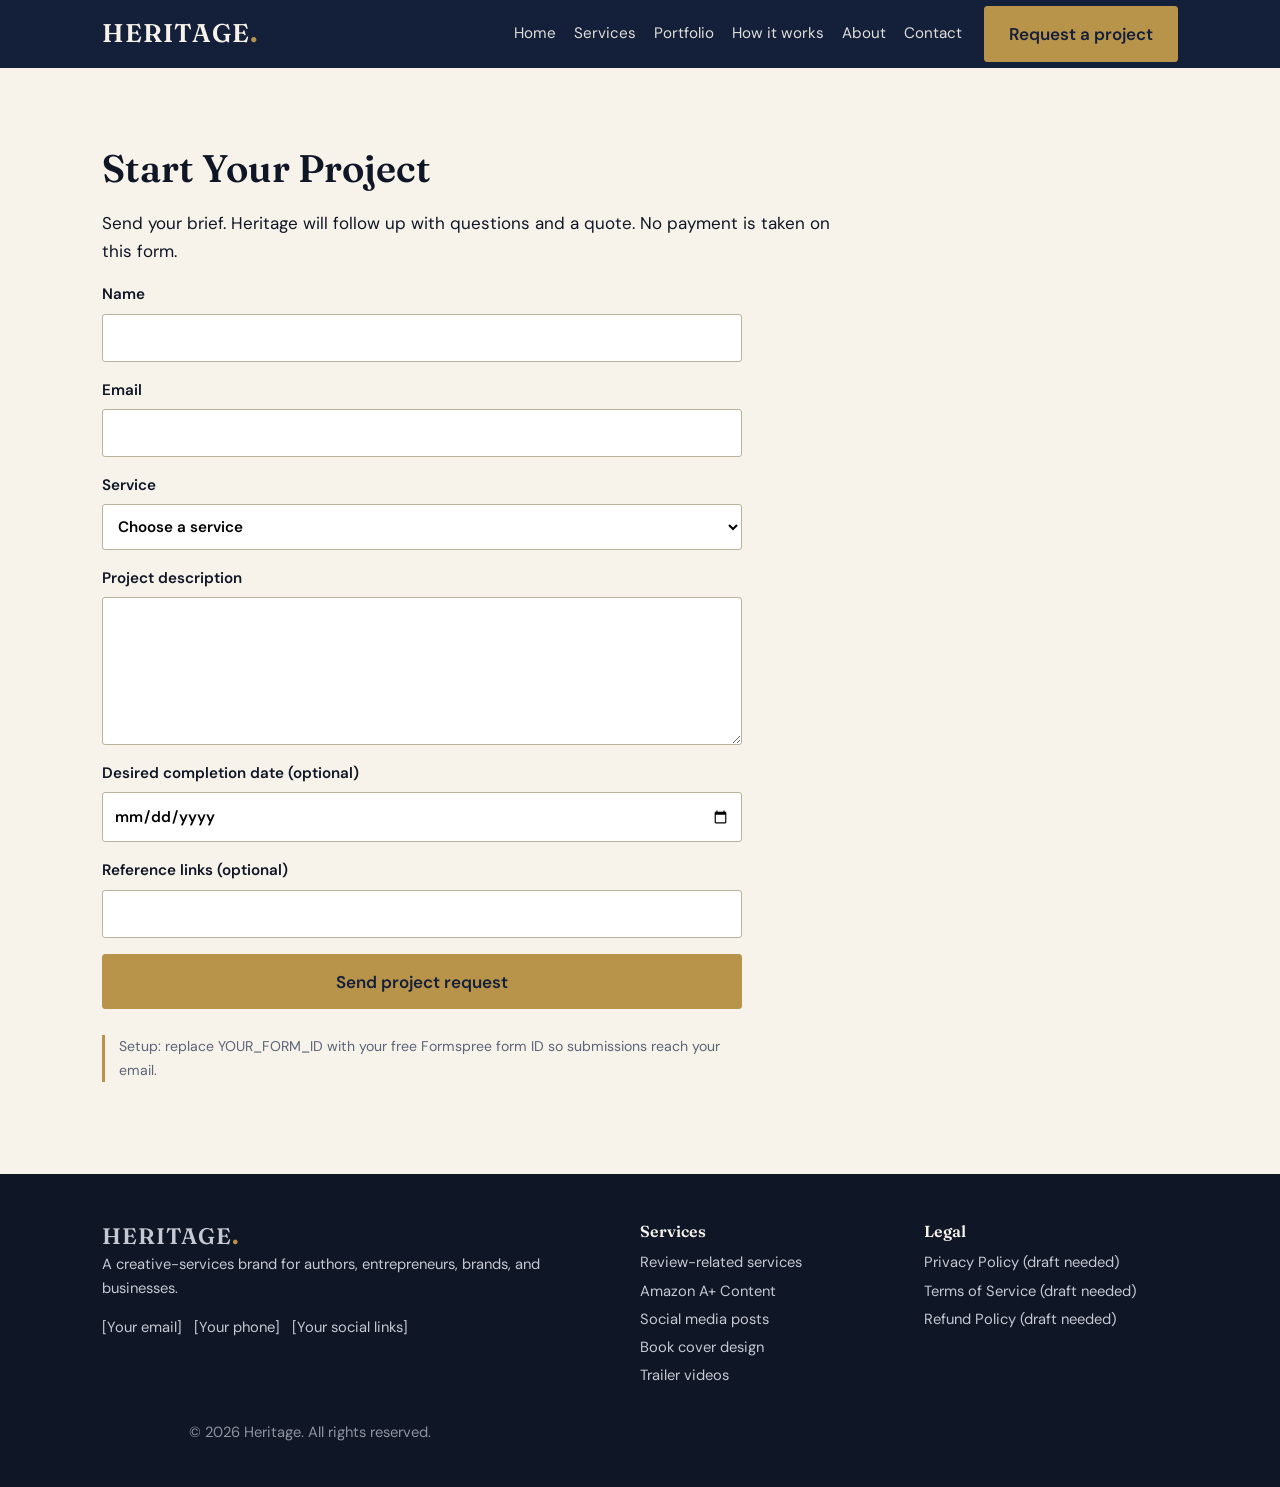
<file: contact.html>
<!doctype html><html lang="en"><head><title>Start a Project | Heritage</title><meta name="description" content="Send Heritage a project request for book covers, social media posts, Amazon A+ Content, trailer videos, or review-related services."><meta charset="utf-8"><meta name="viewport" content="width=device-width,initial-scale=1"><link rel="preconnect" href="https://fonts.googleapis.com"><link rel="preconnect" href="https://fonts.gstatic.com" crossorigin><link href="https://fonts.googleapis.com/css2?family=DM+Sans:wght@400;600&family=Fraunces:wght@600&display=swap" rel="stylesheet"><link rel="stylesheet" href="styles.css"><link rel="icon" href="data:image/svg+xml,%3Csvg xmlns=%27http://www.w3.org/2000/svg%27 viewBox=%270 0 100 100%27%3E%3Crect width=%27100%27 height=%27100%27 fill=%27%2314203a%27/%3E%3Ctext x=%2750%27 y=%2774%27 font-size=%2770%27 text-anchor=%27middle%27 fill=%27%23b8934a%27 font-family=%27serif%27%3EH%3C/text%3E%3C/svg%3E"></head><body><header><div class="wrap"><a class="logo" href="index.html">HERITAGE<b>.</b></a><nav aria-label="Main"><a href="index.html">Home</a><a href="index.html#services">Services</a><a href="index.html#portfolio">Portfolio</a><a href="index.html#how">How it works</a><a href="index.html#about">About</a><a href="contact.html">Contact</a></nav><a class="btn" href="contact.html">Request a project</a></div></header>
<main><section><div class="wrap"><h2>Start Your Project</h2><p>Send your brief. Heritage will follow up with questions and a quote. No payment is taken on this form.</p>
<form action="https://formspree.io/f/YOUR_FORM_ID" method="POST">
<label>Name<input name="name" required autocomplete="name"></label>
<label>Email<input type="email" name="email" required autocomplete="email"></label>
<label>Service<select name="service" id="svc" required><option value="">Choose a service</option><option>Review-related services</option><option>Amazon A+ Content</option><option>Social media posts</option><option>Book cover design</option><option>Trailer video</option></select></label>
<div id="x-Book cover design" class="hide x"><label>Title, author name, and genre<input name="book_info"></label><label>Publishing platform or cover size<input name="book_size"></label></div>
<div id="x-Social media posts" class="hide x"><label>Platforms and number of designs<input name="social_info"></label></div>
<div id="x-Trailer video" class="hide x"><label>Length, format, and music preference<input name="video_info"></label></div>
<div id="x-Amazon A+ Content" class="hide x"><label>Product and listing link<input name="aplus_info"></label></div>
<label>Project description<textarea name="description" rows="5" required></textarea></label>
<label>Desired completion date (optional)<input type="date" name="date"></label>
<label>Reference links (optional)<input name="links"></label>
<input class="hp" name="_gotcha" tabindex="-1" autocomplete="off" aria-hidden="true">
<button class="btn" type="submit">Send project request</button></form>
<p class="note">Setup: replace YOUR_FORM_ID with your free Formspree form ID so submissions reach your email.</p></div></section></main><footer><div class="wrap"><div><a class="logo" href="index.html" style="font-size:1.4rem">HERITAGE<b style="color:#b8934a">.</b></a><p>A creative-services brand for authors, entrepreneurs, brands, and businesses.</p><p>[Your email] &nbsp; [Your phone] &nbsp; [Your social links]</p></div><div><h3>Services</h3><a href="index.html#services">Review-related services</a><a href="index.html#services">Amazon A+ Content</a><a href="index.html#services">Social media posts</a><a href="index.html#services">Book cover design</a><a href="index.html#services">Trailer videos</a></div><div><h3>Legal</h3><a href="#">Privacy Policy (draft needed)</a><a href="#">Terms of Service (draft needed)</a><a href="#">Refund Policy (draft needed)</a></div></div><p class="copy">&copy; <span id="y"></span> Heritage. All rights reserved.</p></footer><script>document.getElementById("y").textContent=new Date().getFullYear()</script>
<script>document.getElementById("svc").addEventListener("change",function(){document.querySelectorAll(".x").forEach(function(e){e.classList.add("hide")});var t=document.getElementById("x-"+this.value);if(t)t.classList.remove("hide")})</script></body></html>
</file>
<file: styles.css>
:root{--navy:#14203a;--ink:#0f1626;--cream:#f7f3ea;--gold:#b8934a;--mute:#5b6478;--line:#ddd5c2}
*{box-sizing:border-box}html{scroll-behavior:smooth}
body{margin:0;font:17px/1.65 "DM Sans",system-ui,sans-serif;color:var(--ink);background:var(--cream)}
h1,h2,h3,.logo{font-family:Fraunces,Georgia,serif;font-weight:600;line-height:1.15;margin:0 0 .5em}
h1{font-size:clamp(2.3rem,5.5vw,4rem)}h2{font-size:clamp(1.7rem,3.5vw,2.4rem)}h3{font-size:1.25rem}
p{margin:0 0 1em;max-width:62ch}a{color:inherit}
:focus-visible{outline:3px solid var(--gold);outline-offset:3px}
.wrap{max-width:1120px;margin:0 auto;padding:0 22px}
header{background:var(--navy);color:var(--cream);position:sticky;top:0;z-index:5}
header .wrap{display:flex;align-items:center;gap:22px;min-height:68px;flex-wrap:wrap}
.logo{font-size:1.6rem;text-decoration:none;letter-spacing:.04em;margin:0 auto 0 0}.logo b{color:var(--gold)}
nav{display:flex;gap:18px;flex-wrap:wrap}nav a{text-decoration:none;font-size:.95rem;opacity:.9}nav a:hover{color:var(--gold)}
.btn{display:inline-block;padding:.75em 1.4em;border:1.5px solid var(--gold);background:var(--gold);color:var(--navy);font-weight:600;text-decoration:none;border-radius:3px;cursor:pointer;font:inherit;font-weight:600}
.btn.ghost{background:transparent;color:inherit}.btn:hover{filter:brightness(1.08)}
.hero{background:var(--navy);color:var(--cream);padding:80px 0 90px}
.hero .wrap{display:grid;grid-template-columns:1.1fr .9fr;gap:48px;align-items:center}
.hero p{color:#d6d9e2;font-size:1.1rem}.cta{display:flex;gap:12px.pimg{width:100%;height:220px;object-fit:cover;display:block};flex-wrap:wrap;margin-top:1.6em}
.stage{position:relative;height:380px}
.m{position:absolute;box-shadow:0 18px 40px rgba(0,0,0,.35);display:flex;align-items:flex-end;padding:14px;font:600 .8rem/1.2 "DM Sans",sans-serif;color:var(--cream)}
.book{width:190px;height:280px;left:6%;top:30px;background:linear-gradient(160deg,#243a63,#0f1a30);border-left:8px solid var(--gold);font-family:Fraunces,serif;font-size:1.25rem}
.post{width:210px;height:210px;right:4%;top:0;background:var(--cream);color:var(--navy);border:6px solid var(--gold)}
.vid{width:250px;height:140px;right:0;bottom:10px;background:#000 radial-gradient(circle at 50% 50%,#2c3d63,#05080f);align-items:center;justify-content:center}
.vid:before{content:"";border:14px solid transparent;border-left:22px solid var(--gold);margin-left:8px}
.vid span,.m small{position:absolute;left:10px;bottom:6px;font-size:.7rem;opacity:.8}
section{padding:78px 0}.alt{background:#fff}
.grid{display:grid;gap:20px;grid-template-columns:repeat(auto-fit,minmax(230px,1fr));margin-top:30px}
.card{background:#fff;border:1px solid var(--line);border-top:3px solid var(--gold);padding:24px}
.alt .card{background:var(--cream)}.card p{font-size:.95rem;color:var(--mute);margin:0 0 .7em}
.note{font-size:.88rem;color:var(--mute);border-left:3px solid var(--gold);padding-left:14px;margin-top:26px}
.port .card{padding:0;border-top:0}.thumb{height:150px;display:flex;align-items:flex-end;padding:12px;background:linear-gradient(135deg,var(--navy),#2c3d63);color:var(--gold);font-weight:600;font-size:.8rem}
.port .card div:last-child{padding:18px}
ol.steps{counter-reset:s;list-style:none;padding:0;margin:30px 0 0;display:grid;gap:14px;grid-template-columns:repeat(auto-fit,minmax(240px,1fr))}
ol.steps li{counter-increment:s;padding-left:46px;position:relative}
ol.steps li:before{content:counter(s);position:absolute;left:0;top:0;width:32px;height:32px;border-radius:50%;background:var(--navy);color:var(--gold);display:grid;place-items:center;font-weight:600}
.final{background:var(--navy);color:var(--cream);text-align:center}.final p{margin:0 auto 1.6em;color:#d6d9e2}
footer{background:var(--ink);color:#c5c9d4;padding:48px 0 28px;font-size:.92rem}
footer .wrap{display:grid;gap:30px;grid-template-columns:2fr 1fr 1fr}footer a{display:block;text-decoration:none;padding:2px 0}footer a:hover{color:var(--gold)}
footer h3{color:var(--cream);font-size:1rem}.copy{text-align:center;margin-top:30px;opacity:.7}
form{display:grid;gap:16px;max-width:640px}label{display:grid;gap:6px;font-weight:600;font-size:.95rem}
input,select,textarea{font:inherit;padding:.7em;border:1.5px solid #b9b19b;border-radius:3px;background:#fff;width:100%}
.hide{display:none}.hp{position:absolute;left:-9999px}
@media(max-width:800px){.hero .wrap,footer .wrap{grid-template-columns:1fr}.stage{height:330px}section{padding:56px 0}}
@media(prefers-reduced-motion:reduce){html{scroll-behavior:auto}}
.pimg{width:100%;height:220px;object-fit:cover;display:block}
</file>
